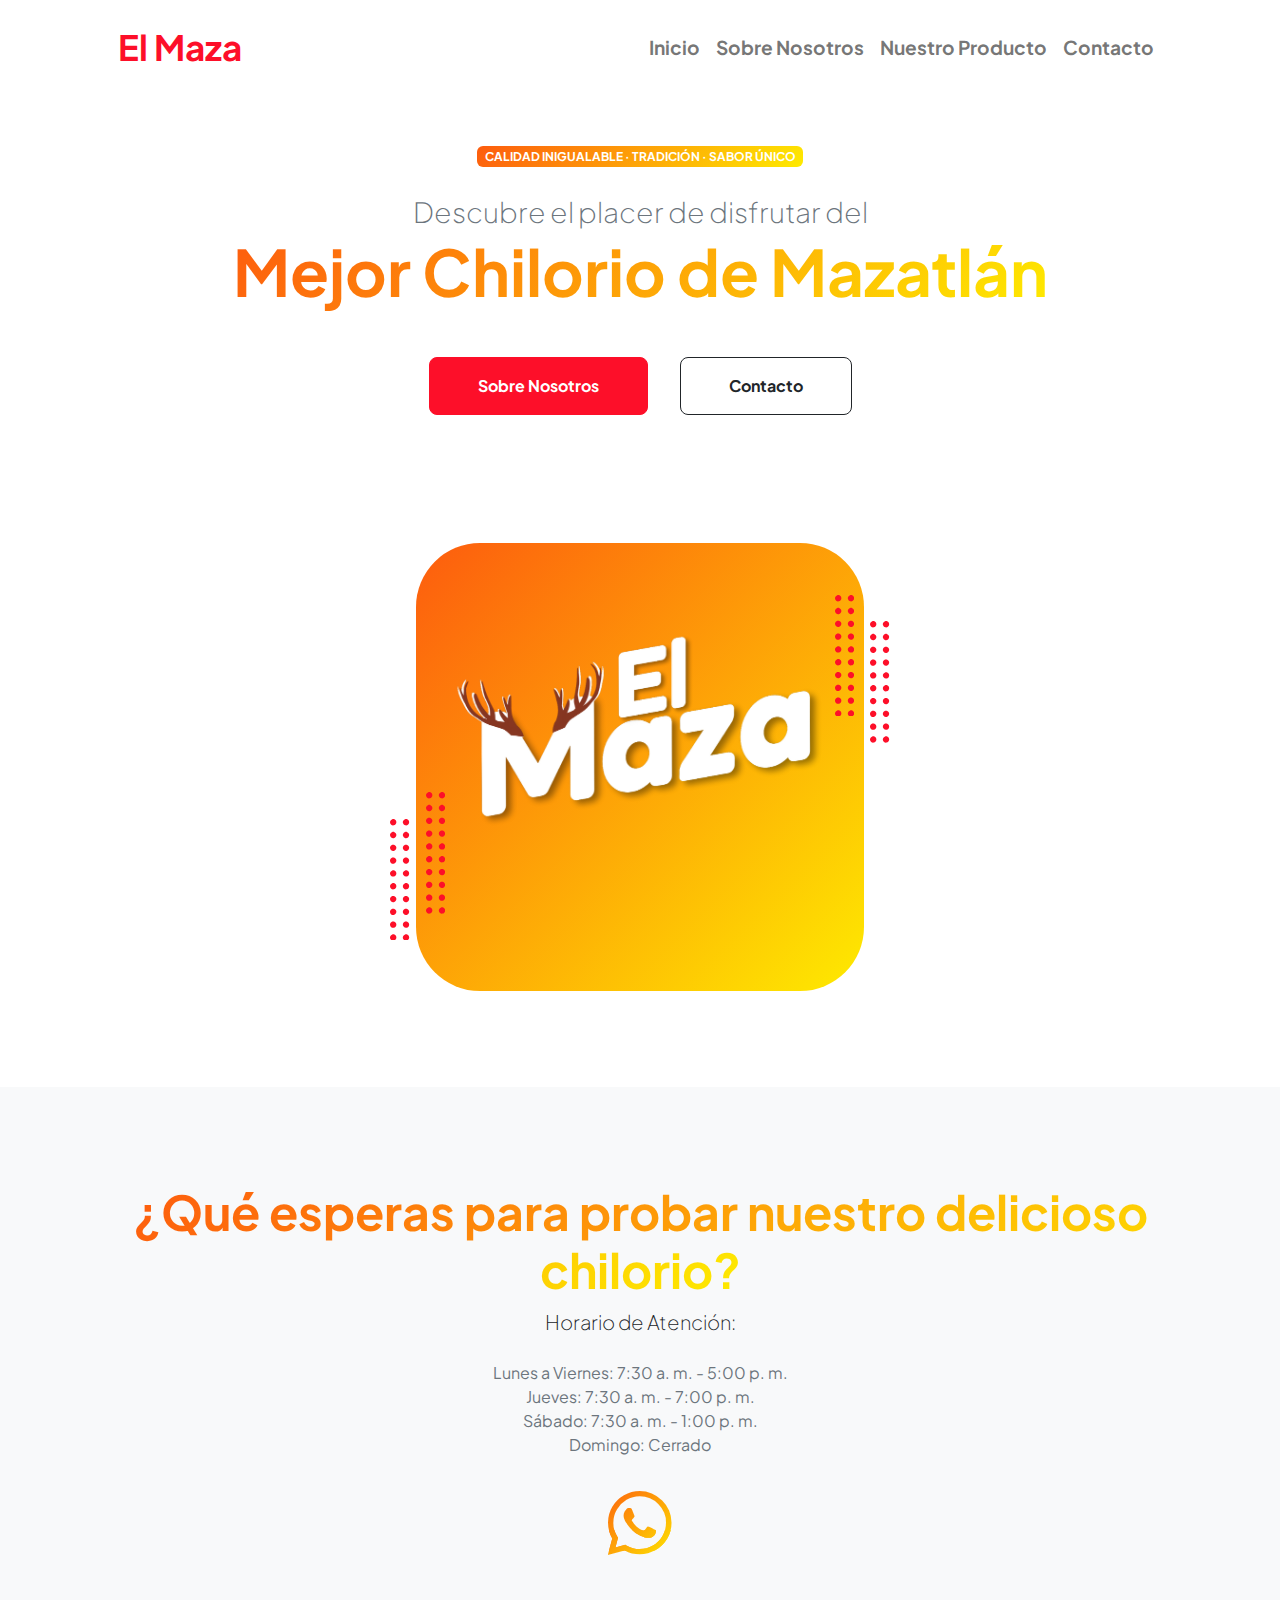
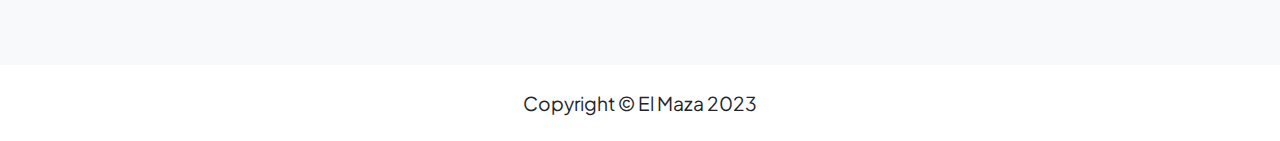
<file: index.html>
<!DOCTYPE html>
<html lang="en">
    <head>
        <meta charset="utf-8" />
        <meta name="viewport" content="width=device-width, initial-scale=1, shrink-to-fit=no" />
        <meta name="description" content="" />
        <meta name="author" content="" />
        <title>El Maza - Inicio</title>
        <!-- Favicon-->
        <link rel="icon" href="Logo.ico" type="image/x-icon">
        <link rel="shortcut icon" href="assets/Logo.ico" type="image/x-icon">
        <!-- Custom Google font-->
        <link rel="preconnect" href="https://fonts.googleapis.com" />
        <link rel="preconnect" href="https://fonts.gstatic.com" crossorigin />
        <link href="https://fonts.googleapis.com/css2?family=Plus+Jakarta+Sans:wght@100;200;300;400;500;600;700;800;900&amp;display=swap" rel="stylesheet" />
        <!-- Bootstrap icons-->
        <link href="https://cdn.jsdelivr.net/npm/bootstrap-icons@1.8.1/font/bootstrap-icons.css" rel="stylesheet" />
        <!-- Core theme CSS (includes Bootstrap)-->
        <link href="css/styles.css" rel="stylesheet" />
    </head>
    <body class="d-flex flex-column h-100">
        <main class="flex-shrink-0">
            <!-- Navigation-->
            <nav class="navbar navbar-expand-lg navbar-light bg-white py-3">
                <div class="container px-5">
                    <a class="navbar-brand" href="index.html"><span class="fw-bolder text-primary">El Maza</span></a>
                    <button class="navbar-toggler" type="button" data-bs-toggle="collapse" data-bs-target="#navbarSupportedContent" aria-controls="navbarSupportedContent" aria-expanded="false" aria-label="Toggle navigation"><span class="navbar-toggler-icon"></span></button>
                    <div class="collapse navbar-collapse" id="navbarSupportedContent">
                        <ul class="navbar-nav ms-auto mb-2 mb-lg-0 small fw-bolder">
                            <li class="nav-item"><a class="nav-link" href="index.html">Inicio</a></li>
                            <li class="nav-item"><a class="nav-link" href="resume.html">Sobre Nosotros</a></li>
                            <li class="nav-item"><a class="nav-link" href="projects.html">Nuestro Producto</a></li>
                            <li class="nav-item"><a class="nav-link" href="contact.html">Contacto</a></li>
                        </ul>
                    </div>
                </div>
            </nav>
            <!-- Header-->
            <header class="py-5">
                <div class="container px-5 pb-5">
                    <div class="row gx-5 align-items-center">
                        <div class="col-xxl-5">
                            <!-- Header text content-->
                            <div class="text-center text-xxl-start"> 
                                <div class="badge bg-gradient-primary-to-secondary text-white mb-4"><div class="text-uppercase">Calidad Inigualable &middot; Tradición &middot; Sabor Único</div></div>
                                <div class="fs-3 fw-light text-muted">Descubre el placer de disfrutar del</div>
                                <h1 class="display-3 fw-bolder mb-5"><span class="text-gradient d-inline">Mejor Chilorio de Mazatlán</span></h1>
                                <div class="d-grid gap-3 d-sm-flex justify-content-sm-center justify-content-xxl-start mb-3">
                                    <a class="btn btn-primary btn-lg px-5 py-3 me-sm-3 fs-6 fw-bolder" href="resume.html">Sobre Nosotros</a>
                                    <a class="btn btn-outline-dark btn-lg px-5 py-3 fs-6 fw-bolder" href="contact.html">Contacto</a>
                                </div>
                            </div>
                        </div>
                        <div class="col-xxl-7">
                            <!-- Header profile picture-->
                            <div class="d-flex justify-content-center mt-5 mt-xxl-0">
                                <div class="profile bg-gradient-primary-to-secondary">
                                    <!-- TIP: For best results, use a photo with a transparent background like the demo example below-->
                                    <!-- Watch a tutorial on how to do this on YouTube (link)-->
                                    <img class="profile-img" src="assets/ElMaza.png" alt="..." />
                                    <div class="dots-1">
                                        <!-- SVG Dots-->
                                        <svg version="1.1" xmlns="http://www.w3.org/2000/svg" xmlns:xlink="http://www.w3.org/1999/xlink" x="0px" y="0px" viewBox="0 0 191.6 1215.4" style="enable-background: new 0 0 191.6 1215.4" xml:space="preserve">
                                            <g transform="translate(0.000000,1280.000000) scale(0.100000,-0.100000)">
                                                <path d="M227.7,12788.6c-105-35-200-141-222-248c-43-206,163-412,369-369c155,32,275,190,260,339c-11,105-90,213-190,262        C383.7,12801.6,289.7,12808.6,227.7,12788.6z"></path>
                                                <path d="M1507.7,12788.6c-151-50-253-216-222-362c25-119,136-230,254-255c194-41,395,142,375,339c-11,105-90,213-190,262        C1663.7,12801.6,1569.7,12808.6,1507.7,12788.6z"></path>
                                                <path d="M227.7,11508.6c-105-35-200-141-222-248c-43-206,163-412,369-369c155,32,275,190,260,339c-11,105-90,213-190,262        C383.7,11521.6,289.7,11528.6,227.7,11508.6z"></path>
                                                <path d="M1507.7,11508.6c-151-50-253-216-222-362c25-119,136-230,254-255c194-41,395,142,375,339c-11,105-90,213-190,262        C1663.7,11521.6,1569.7,11528.6,1507.7,11508.6z"></path>
                                                <path d="M227.7,10228.6c-105-35-200-141-222-248c-43-206,163-412,369-369c155,32,275,190,260,339c-11,105-90,213-190,262        C383.7,10241.6,289.7,10248.6,227.7,10228.6z"></path>
                                                <path d="M1507.7,10228.6c-105-35-200-141-222-248c-43-206,163-412,369-369c155,32,275,190,260,339c-11,105-90,213-190,262        C1663.7,10241.6,1569.7,10248.6,1507.7,10228.6z"></path>
                                                <path d="M227.7,8948.6c-105-35-200-141-222-248c-43-206,163-412,369-369c155,32,275,190,260,339c-11,105-90,213-190,262        C383.7,8961.6,289.7,8968.6,227.7,8948.6z"></path>
                                                <path d="M1507.7,8948.6c-105-35-200-141-222-248c-43-206,163-412,369-369c155,32,275,190,260,339c-11,105-90,213-190,262        C1663.7,8961.6,1569.7,8968.6,1507.7,8948.6z"></path>
                                                <path d="M227.7,7668.6c-105-35-200-141-222-248c-43-206,163-412,369-369c155,32,275,190,260,339c-11,105-90,213-190,262        C383.7,7681.6,289.7,7688.6,227.7,7668.6z"></path>
                                                <path d="M1507.7,7668.6c-105-35-200-141-222-248c-43-206,163-412,369-369c155,32,275,190,260,339c-11,105-90,213-190,262        C1663.7,7681.6,1569.7,7688.6,1507.7,7668.6z"></path>
                                                <path d="M227.7,6388.6c-105-35-200-141-222-248c-43-206,163-412,369-369c155,32,275,190,260,339c-11,105-90,213-190,262        C383.7,6401.6,289.7,6408.6,227.7,6388.6z"></path>
                                                <path d="M1507.7,6388.6c-105-35-200-141-222-248c-43-206,163-412,369-369c155,32,275,190,260,339c-11,105-90,213-190,262        C1663.7,6401.6,1569.7,6408.6,1507.7,6388.6z"></path>
                                                <path d="M227.7,5108.6c-105-35-200-141-222-248c-43-206,163-412,369-369c155,32,275,190,260,339c-11,105-90,213-190,262        C383.7,5121.6,289.7,5128.6,227.7,5108.6z"></path>
                                                <path d="M1507.7,5108.6c-105-35-200-141-222-248c-43-206,163-412,369-369c155,32,275,190,260,339c-11,105-90,213-190,262        C1663.7,5121.6,1569.7,5128.6,1507.7,5108.6z"></path>
                                                <path d="M227.7,3828.6c-105-35-200-141-222-248c-43-206,163-412,369-369c155,32,275,190,260,339c-11,105-90,213-190,262        C383.7,3841.6,289.7,3848.6,227.7,3828.6z"></path>
                                                <path d="M1507.7,3828.6c-105-35-200-141-222-248c-43-206,163-412,369-369c155,32,275,190,260,339c-11,105-90,213-190,262        C1663.7,3841.6,1569.7,3848.6,1507.7,3828.6z"></path>
                                                <path d="M227.7,2548.6c-105-35-200-141-222-248c-43-206,163-412,369-369c155,32,275,190,260,339c-11,105-90,213-190,262        C383.7,2561.6,289.7,2568.6,227.7,2548.6z"></path>
                                                <path d="M1507.7,2548.6c-105-35-200-141-222-248c-43-206,163-412,369-369c155,32,275,190,260,339c-11,105-90,213-190,262        C1663.7,2561.6,1569.7,2568.6,1507.7,2548.6z"></path>
                                                <path d="M227.7,1268.6c-105-35-200-141-222-248c-43-206,163-412,369-369c155,32,275,190,260,339c-11,105-90,213-190,262        C383.7,1281.6,289.7,1288.6,227.7,1268.6z"></path>
                                                <path d="M1507.7,1268.6c-105-35-200-141-222-248c-43-206,163-412,369-369c155,32,275,190,260,339c-11,105-90,213-190,262        C1663.7,1281.6,1569.7,1288.6,1507.7,1268.6z"></path>
                                            </g>
                                        </svg>
                                        <!-- END of SVG dots-->
                                    </div>
                                    <div class="dots-2">
                                        <!-- SVG Dots-->
                                        <svg version="1.1" xmlns="http://www.w3.org/2000/svg" xmlns:xlink="http://www.w3.org/1999/xlink" x="0px" y="0px" viewBox="0 0 191.6 1215.4" style="enable-background: new 0 0 191.6 1215.4" xml:space="preserve">
                                            <g transform="translate(0.000000,1280.000000) scale(0.100000,-0.100000)">
                                                <path d="M227.7,12788.6c-105-35-200-141-222-248c-43-206,163-412,369-369c155,32,275,190,260,339c-11,105-90,213-190,262        C383.7,12801.6,289.7,12808.6,227.7,12788.6z"></path>
                                                <path d="M1507.7,12788.6c-151-50-253-216-222-362c25-119,136-230,254-255c194-41,395,142,375,339c-11,105-90,213-190,262        C1663.7,12801.6,1569.7,12808.6,1507.7,12788.6z"></path>
                                                <path d="M227.7,11508.6c-105-35-200-141-222-248c-43-206,163-412,369-369c155,32,275,190,260,339c-11,105-90,213-190,262        C383.7,11521.6,289.7,11528.6,227.7,11508.6z"></path>
                                                <path d="M1507.7,11508.6c-151-50-253-216-222-362c25-119,136-230,254-255c194-41,395,142,375,339c-11,105-90,213-190,262        C1663.7,11521.6,1569.7,11528.6,1507.7,11508.6z"></path>
                                                <path d="M227.7,10228.6c-105-35-200-141-222-248c-43-206,163-412,369-369c155,32,275,190,260,339c-11,105-90,213-190,262        C383.7,10241.6,289.7,10248.6,227.7,10228.6z"></path>
                                                <path d="M1507.7,10228.6c-105-35-200-141-222-248c-43-206,163-412,369-369c155,32,275,190,260,339c-11,105-90,213-190,262        C1663.7,10241.6,1569.7,10248.6,1507.7,10228.6z"></path>
                                                <path d="M227.7,8948.6c-105-35-200-141-222-248c-43-206,163-412,369-369c155,32,275,190,260,339c-11,105-90,213-190,262        C383.7,8961.6,289.7,8968.6,227.7,8948.6z"></path>
                                                <path d="M1507.7,8948.6c-105-35-200-141-222-248c-43-206,163-412,369-369c155,32,275,190,260,339c-11,105-90,213-190,262        C1663.7,8961.6,1569.7,8968.6,1507.7,8948.6z"></path>
                                                <path d="M227.7,7668.6c-105-35-200-141-222-248c-43-206,163-412,369-369c155,32,275,190,260,339c-11,105-90,213-190,262        C383.7,7681.6,289.7,7688.6,227.7,7668.6z"></path>
                                                <path d="M1507.7,7668.6c-105-35-200-141-222-248c-43-206,163-412,369-369c155,32,275,190,260,339c-11,105-90,213-190,262        C1663.7,7681.6,1569.7,7688.6,1507.7,7668.6z"></path>
                                                <path d="M227.7,6388.6c-105-35-200-141-222-248c-43-206,163-412,369-369c155,32,275,190,260,339c-11,105-90,213-190,262        C383.7,6401.6,289.7,6408.6,227.7,6388.6z"></path>
                                                <path d="M1507.7,6388.6c-105-35-200-141-222-248c-43-206,163-412,369-369c155,32,275,190,260,339c-11,105-90,213-190,262        C1663.7,6401.6,1569.7,6408.6,1507.7,6388.6z"></path>
                                                <path d="M227.7,5108.6c-105-35-200-141-222-248c-43-206,163-412,369-369c155,32,275,190,260,339c-11,105-90,213-190,262        C383.7,5121.6,289.7,5128.6,227.7,5108.6z"></path>
                                                <path d="M1507.7,5108.6c-105-35-200-141-222-248c-43-206,163-412,369-369c155,32,275,190,260,339c-11,105-90,213-190,262        C1663.7,5121.6,1569.7,5128.6,1507.7,5108.6z"></path>
                                                <path d="M227.7,3828.6c-105-35-200-141-222-248c-43-206,163-412,369-369c155,32,275,190,260,339c-11,105-90,213-190,262        C383.7,3841.6,289.7,3848.6,227.7,3828.6z"></path>
                                                <path d="M1507.7,3828.6c-105-35-200-141-222-248c-43-206,163-412,369-369c155,32,275,190,260,339c-11,105-90,213-190,262        C1663.7,3841.6,1569.7,3848.6,1507.7,3828.6z"></path>
                                                <path d="M227.7,2548.6c-105-35-200-141-222-248c-43-206,163-412,369-369c155,32,275,190,260,339c-11,105-90,213-190,262        C383.7,2561.6,289.7,2568.6,227.7,2548.6z"></path>
                                                <path d="M1507.7,2548.6c-105-35-200-141-222-248c-43-206,163-412,369-369c155,32,275,190,260,339c-11,105-90,213-190,262        C1663.7,2561.6,1569.7,2568.6,1507.7,2548.6z"></path>
                                                <path d="M227.7,1268.6c-105-35-200-141-222-248c-43-206,163-412,369-369c155,32,275,190,260,339c-11,105-90,213-190,262        C383.7,1281.6,289.7,1288.6,227.7,1268.6z"></path>
                                                <path d="M1507.7,1268.6c-105-35-200-141-222-248c-43-206,163-412,369-369c155,32,275,190,260,339c-11,105-90,213-190,262        C1663.7,1281.6,1569.7,1288.6,1507.7,1268.6z"></path>
                                            </g>
                                        </svg>
                                        <!-- END of SVG dots-->
                                    </div>
                                    <div class="dots-3">
                                        <!-- SVG Dots-->
                                        <svg version="1.1" xmlns="http://www.w3.org/2000/svg" xmlns:xlink="http://www.w3.org/1999/xlink" x="0px" y="0px" viewBox="0 0 191.6 1215.4" style="enable-background: new 0 0 191.6 1215.4" xml:space="preserve">
                                            <g transform="translate(0.000000,1280.000000) scale(0.100000,-0.100000)">
                                                <path d="M227.7,12788.6c-105-35-200-141-222-248c-43-206,163-412,369-369c155,32,275,190,260,339c-11,105-90,213-190,262        C383.7,12801.6,289.7,12808.6,227.7,12788.6z"></path>
                                                <path d="M1507.7,12788.6c-151-50-253-216-222-362c25-119,136-230,254-255c194-41,395,142,375,339c-11,105-90,213-190,262        C1663.7,12801.6,1569.7,12808.6,1507.7,12788.6z"></path>
                                                <path d="M227.7,11508.6c-105-35-200-141-222-248c-43-206,163-412,369-369c155,32,275,190,260,339c-11,105-90,213-190,262        C383.7,11521.6,289.7,11528.6,227.7,11508.6z"></path>
                                                <path d="M1507.7,11508.6c-151-50-253-216-222-362c25-119,136-230,254-255c194-41,395,142,375,339c-11,105-90,213-190,262        C1663.7,11521.6,1569.7,11528.6,1507.7,11508.6z"></path>
                                                <path d="M227.7,10228.6c-105-35-200-141-222-248c-43-206,163-412,369-369c155,32,275,190,260,339c-11,105-90,213-190,262        C383.7,10241.6,289.7,10248.6,227.7,10228.6z"></path>
                                                <path d="M1507.7,10228.6c-105-35-200-141-222-248c-43-206,163-412,369-369c155,32,275,190,260,339c-11,105-90,213-190,262        C1663.7,10241.6,1569.7,10248.6,1507.7,10228.6z"></path>
                                                <path d="M227.7,8948.6c-105-35-200-141-222-248c-43-206,163-412,369-369c155,32,275,190,260,339c-11,105-90,213-190,262        C383.7,8961.6,289.7,8968.6,227.7,8948.6z"></path>
                                                <path d="M1507.7,8948.6c-105-35-200-141-222-248c-43-206,163-412,369-369c155,32,275,190,260,339c-11,105-90,213-190,262        C1663.7,8961.6,1569.7,8968.6,1507.7,8948.6z"></path>
                                                <path d="M227.7,7668.6c-105-35-200-141-222-248c-43-206,163-412,369-369c155,32,275,190,260,339c-11,105-90,213-190,262        C383.7,7681.6,289.7,7688.6,227.7,7668.6z"></path>
                                                <path d="M1507.7,7668.6c-105-35-200-141-222-248c-43-206,163-412,369-369c155,32,275,190,260,339c-11,105-90,213-190,262        C1663.7,7681.6,1569.7,7688.6,1507.7,7668.6z"></path>
                                                <path d="M227.7,6388.6c-105-35-200-141-222-248c-43-206,163-412,369-369c155,32,275,190,260,339c-11,105-90,213-190,262        C383.7,6401.6,289.7,6408.6,227.7,6388.6z"></path>
                                                <path d="M1507.7,6388.6c-105-35-200-141-222-248c-43-206,163-412,369-369c155,32,275,190,260,339c-11,105-90,213-190,262        C1663.7,6401.6,1569.7,6408.6,1507.7,6388.6z"></path>
                                                <path d="M227.7,5108.6c-105-35-200-141-222-248c-43-206,163-412,369-369c155,32,275,190,260,339c-11,105-90,213-190,262        C383.7,5121.6,289.7,5128.6,227.7,5108.6z"></path>
                                                <path d="M1507.7,5108.6c-105-35-200-141-222-248c-43-206,163-412,369-369c155,32,275,190,260,339c-11,105-90,213-190,262        C1663.7,5121.6,1569.7,5128.6,1507.7,5108.6z"></path>
                                                <path d="M227.7,3828.6c-105-35-200-141-222-248c-43-206,163-412,369-369c155,32,275,190,260,339c-11,105-90,213-190,262        C383.7,3841.6,289.7,3848.6,227.7,3828.6z"></path>
                                                <path d="M1507.7,3828.6c-105-35-200-141-222-248c-43-206,163-412,369-369c155,32,275,190,260,339c-11,105-90,213-190,262        C1663.7,3841.6,1569.7,3848.6,1507.7,3828.6z"></path>
                                                <path d="M227.7,2548.6c-105-35-200-141-222-248c-43-206,163-412,369-369c155,32,275,190,260,339c-11,105-90,213-190,262        C383.7,2561.6,289.7,2568.6,227.7,2548.6z"></path>
                                                <path d="M1507.7,2548.6c-105-35-200-141-222-248c-43-206,163-412,369-369c155,32,275,190,260,339c-11,105-90,213-190,262        C1663.7,2561.6,1569.7,2568.6,1507.7,2548.6z"></path>
                                                <path d="M227.7,1268.6c-105-35-200-141-222-248c-43-206,163-412,369-369c155,32,275,190,260,339c-11,105-90,213-190,262        C383.7,1281.6,289.7,1288.6,227.7,1268.6z"></path>
                                                <path d="M1507.7,1268.6c-105-35-200-141-222-248c-43-206,163-412,369-369c155,32,275,190,260,339c-11,105-90,213-190,262        C1663.7,1281.6,1569.7,1288.6,1507.7,1268.6z"></path>
                                            </g>
                                        </svg>
                                        <!-- END of SVG dots-->
                                    </div>
                                    <div class="dots-4">
                                        <!-- SVG Dots-->
                                        <svg version="1.1" xmlns="http://www.w3.org/2000/svg" xmlns:xlink="http://www.w3.org/1999/xlink" x="0px" y="0px" viewBox="0 0 191.6 1215.4" style="enable-background: new 0 0 191.6 1215.4" xml:space="preserve">
                                            <g transform="translate(0.000000,1280.000000) scale(0.100000,-0.100000)">
                                                <path d="M227.7,12788.6c-105-35-200-141-222-248c-43-206,163-412,369-369c155,32,275,190,260,339c-11,105-90,213-190,262        C383.7,12801.6,289.7,12808.6,227.7,12788.6z"></path>
                                                <path d="M1507.7,12788.6c-151-50-253-216-222-362c25-119,136-230,254-255c194-41,395,142,375,339c-11,105-90,213-190,262        C1663.7,12801.6,1569.7,12808.6,1507.7,12788.6z"></path>
                                                <path d="M227.7,11508.6c-105-35-200-141-222-248c-43-206,163-412,369-369c155,32,275,190,260,339c-11,105-90,213-190,262        C383.7,11521.6,289.7,11528.6,227.7,11508.6z"></path>
                                                <path d="M1507.7,11508.6c-151-50-253-216-222-362c25-119,136-230,254-255c194-41,395,142,375,339c-11,105-90,213-190,262        C1663.7,11521.6,1569.7,11528.6,1507.7,11508.6z"></path>
                                                <path d="M227.7,10228.6c-105-35-200-141-222-248c-43-206,163-412,369-369c155,32,275,190,260,339c-11,105-90,213-190,262        C383.7,10241.6,289.7,10248.6,227.7,10228.6z"></path>
                                                <path d="M1507.7,10228.6c-105-35-200-141-222-248c-43-206,163-412,369-369c155,32,275,190,260,339c-11,105-90,213-190,262        C1663.7,10241.6,1569.7,10248.6,1507.7,10228.6z"></path>
                                                <path d="M227.7,8948.6c-105-35-200-141-222-248c-43-206,163-412,369-369c155,32,275,190,260,339c-11,105-90,213-190,262        C383.7,8961.6,289.7,8968.6,227.7,8948.6z"></path>
                                                <path d="M1507.7,8948.6c-105-35-200-141-222-248c-43-206,163-412,369-369c155,32,275,190,260,339c-11,105-90,213-190,262        C1663.7,8961.6,1569.7,8968.6,1507.7,8948.6z"></path>
                                                <path d="M227.7,7668.6c-105-35-200-141-222-248c-43-206,163-412,369-369c155,32,275,190,260,339c-11,105-90,213-190,262        C383.7,7681.6,289.7,7688.6,227.7,7668.6z"></path>
                                                <path d="M1507.7,7668.6c-105-35-200-141-222-248c-43-206,163-412,369-369c155,32,275,190,260,339c-11,105-90,213-190,262        C1663.7,7681.6,1569.7,7688.6,1507.7,7668.6z"></path>
                                                <path d="M227.7,6388.6c-105-35-200-141-222-248c-43-206,163-412,369-369c155,32,275,190,260,339c-11,105-90,213-190,262        C383.7,6401.6,289.7,6408.6,227.7,6388.6z"></path>
                                                <path d="M1507.7,6388.6c-105-35-200-141-222-248c-43-206,163-412,369-369c155,32,275,190,260,339c-11,105-90,213-190,262        C1663.7,6401.6,1569.7,6408.6,1507.7,6388.6z"></path>
                                                <path d="M227.7,5108.6c-105-35-200-141-222-248c-43-206,163-412,369-369c155,32,275,190,260,339c-11,105-90,213-190,262        C383.7,5121.6,289.7,5128.6,227.7,5108.6z"></path>
                                                <path d="M1507.7,5108.6c-105-35-200-141-222-248c-43-206,163-412,369-369c155,32,275,190,260,339c-11,105-90,213-190,262        C1663.7,5121.6,1569.7,5128.6,1507.7,5108.6z"></path>
                                                <path d="M227.7,3828.6c-105-35-200-141-222-248c-43-206,163-412,369-369c155,32,275,190,260,339c-11,105-90,213-190,262        C383.7,3841.6,289.7,3848.6,227.7,3828.6z"></path>
                                                <path d="M1507.7,3828.6c-105-35-200-141-222-248c-43-206,163-412,369-369c155,32,275,190,260,339c-11,105-90,213-190,262        C1663.7,3841.6,1569.7,3848.6,1507.7,3828.6z"></path>
                                                <path d="M227.7,2548.6c-105-35-200-141-222-248c-43-206,163-412,369-369c155,32,275,190,260,339c-11,105-90,213-190,262        C383.7,2561.6,289.7,2568.6,227.7,2548.6z"></path>
                                                <path d="M1507.7,2548.6c-105-35-200-141-222-248c-43-206,163-412,369-369c155,32,275,190,260,339c-11,105-90,213-190,262        C1663.7,2561.6,1569.7,2568.6,1507.7,2548.6z"></path>
                                                <path d="M227.7,1268.6c-105-35-200-141-222-248c-43-206,163-412,369-369c155,32,275,190,260,339c-11,105-90,213-190,262        C383.7,1281.6,289.7,1288.6,227.7,1268.6z"></path>
                                                <path d="M1507.7,1268.6c-105-35-200-141-222-248c-43-206,163-412,369-369c155,32,275,190,260,339c-11,105-90,213-190,262        C1663.7,1281.6,1569.7,1288.6,1507.7,1268.6z"></path>
                                            </g>
                                        </svg>
                                        <!-- END of SVG dots-->
                                    </div>
                                </div>
                            </div>
                        </div>
                    </div>
                </div>
            </header>
            <!-- About Section-->
            <section class="bg-light py-5">
                <div class="container px-5">
                    <div class="row gx-5 justify-content-center">
                        <div class="col-xxl-8">
                            <div class="text-center my-5">
                                <h2 class="display-5 fw-bolder"><span class="text-gradient d-inline">¿Qué esperas para probar nuestro delicioso chilorio?</span></h2>
                                <p class="lead fw-light mb-4">Horario de Atención:</p>
                                <p class="text-muted">Lunes a Viernes: 7:30 a. m. - 5:00 p. m.<br>Jueves: 7:30 a. m. - 7:00 p. m.<br>Sábado: 7:30 a. m. - 1:00 p. m.<br>Domingo: Cerrado</p>
                                    <a class="text-gradient" href="https://api.whatsapp.com/send?phone=526691493016&text="><i class="bi bi-whatsapp"></i></a>
                            </div>
                        </div>
                    </div>
                </div>
            </section>
        </main>
        <!-- Footer-->
        <footer class="bg-white py-4 mt-auto">
            <div class="container px-5">
                <div class="row align-items-center justify-content-between flex-column flex-sm-row">
                    <div class="col-auto" style="text-align: center;"><div class="small m-0" style="text-align: center;">Copyright &copy; El Maza 2023</div></div>
                </div>
            </div>
        </footer>
        <!-- Bootstrap core JS-->
        <script src="https://cdn.jsdelivr.net/npm/bootstrap@5.2.3/dist/js/bootstrap.bundle.min.js"></script>
        <!-- Core theme JS-->
        <script src="js/scripts.js"></script>
    </body>
</html>
</file>
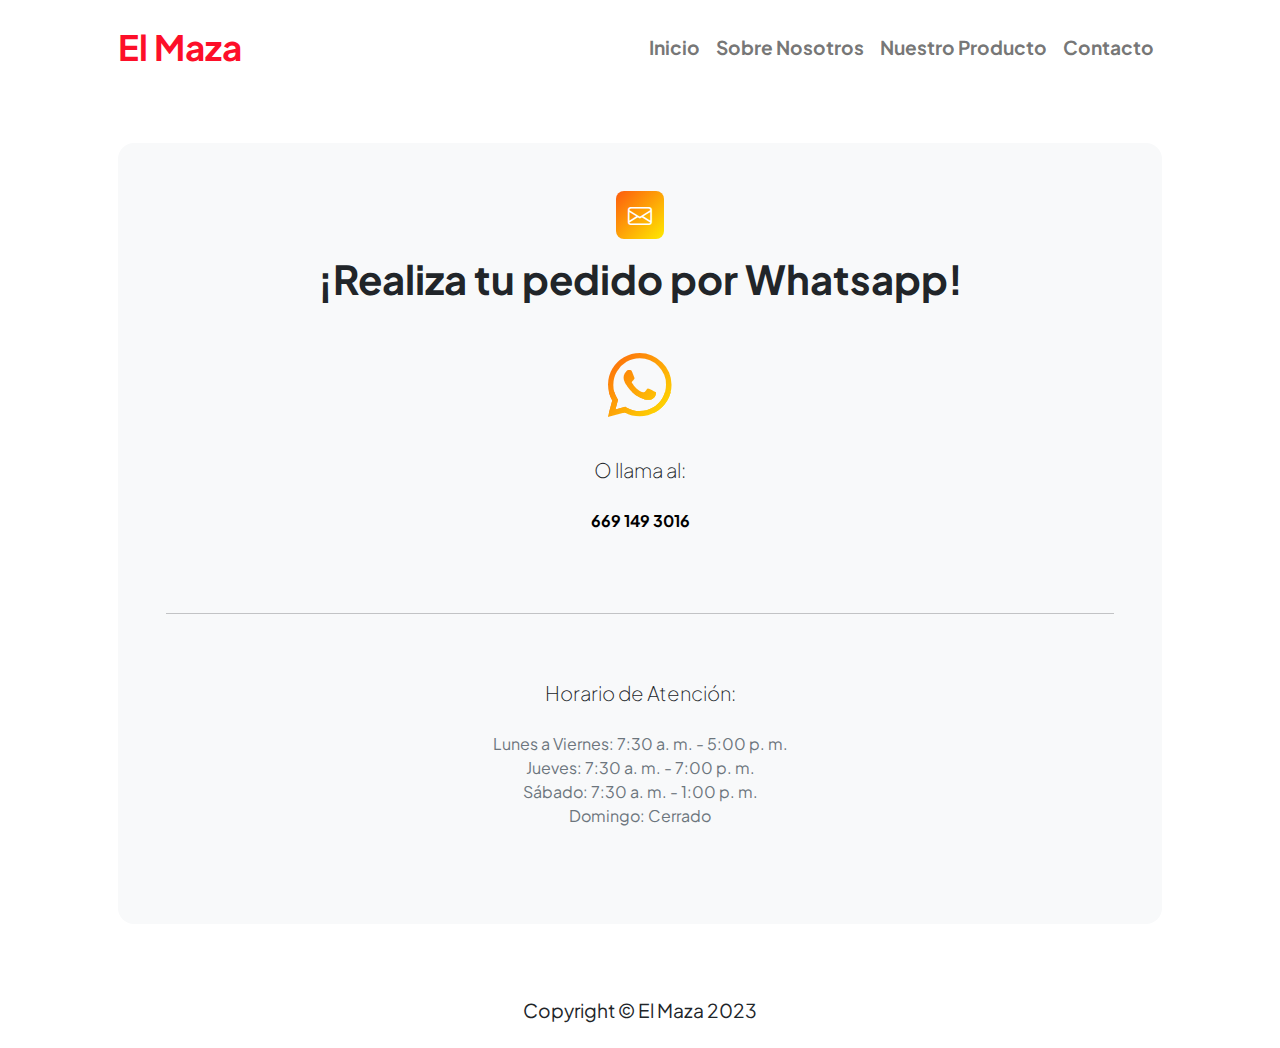
<file: contact.html>
<!DOCTYPE html>
<html lang="en">
    <head>
        <meta charset="utf-8" />
        <meta name="viewport" content="width=device-width, initial-scale=1, shrink-to-fit=no" />
        <meta name="description" content />
        <meta name="author" content />
        <title>Contacto - El Maza</title>
        <!-- Favicon-->
        <link rel="icon" href="Logo.ico" type="image/x-icon">
        <link rel="shortcut icon" href="assets/Logo.ico" type="image/x-icon">
        <!-- Custom Google font-->
        <link rel="preconnect" href="https://fonts.googleapis.com" />
        <link rel="preconnect" href="https://fonts.gstatic.com" crossorigin />
        <link href="https://fonts.googleapis.com/css2?family=Plus+Jakarta+Sans:wght@100;200;300;400;500;600;700;800;900&amp;display=swap" rel="stylesheet" />
        <!-- Bootstrap icons-->
        <link href="https://cdn.jsdelivr.net/npm/bootstrap-icons@1.8.1/font/bootstrap-icons.css" rel="stylesheet" />
        <!-- Core theme CSS (includes Bootstrap)-->
        <link href="css/styles.css" rel="stylesheet" />
    </head>
    <body class="d-flex flex-column">
        <main class="flex-shrink-0">
            <!-- Navigation-->
            <nav class="navbar navbar-expand-lg navbar-light bg-white py-3">
                <div class="container px-5">
                    <a class="navbar-brand" href="index.html"><span class="fw-bolder text-primary">El Maza</span></a>
                    <button class="navbar-toggler" type="button" data-bs-toggle="collapse" data-bs-target="#navbarSupportedContent" aria-controls="navbarSupportedContent" aria-expanded="false" aria-label="Toggle navigation"><span class="navbar-toggler-icon"></span></button>
                    <div class="collapse navbar-collapse" id="navbarSupportedContent">
                        <ul class="navbar-nav ms-auto mb-2 mb-lg-0 small fw-bolder">
                            <li class="nav-item"><a class="nav-link" href="index.html">Inicio</a></li>
                            <li class="nav-item"><a class="nav-link" href="resume.html">Sobre Nosotros</a></li>
                            <li class="nav-item"><a class="nav-link" href="projects.html">Nuestro Producto</a></li>
                            <li class="nav-item"><a class="nav-link" href="contact.html">Contacto</a></li>
                        </ul>
                    </div>
                </div>
            </nav>
            <!-- Page content-->
            <section class="py-5">
                <div class="container px-5">
                    <!-- Contact form-->
                    <div class="bg-light rounded-4 py-5 px-4 px-md-5">
                        <div class="text-center mb-5">
                            <div class="feature bg-primary bg-gradient-primary-to-secondary text-white rounded-3 mb-3"><i class="bi bi-envelope"></i></div>
                            <h1 class="fw-bolder">¡Realiza tu pedido por Whatsapp!</h1><br>
                                <a class="text-gradient" href="https://api.whatsapp.com/send?phone=526691493016&text="><i class="bi bi-whatsapp"></i></a><br><br>
                                <p class="lead fw-light mb-4">O llama al:</p>
                                <p class="text-muted"><a href="tel:+526691493016" style="text-decoration: none;"><strong style="color: black;">669 149 3016</style></strong></a></p>
                                <br><br><hr><br><br><p class="lead fw-light mb-4">Horario de Atención:</p>
                            <p class="text-muted">Lunes a Viernes: 7:30 a. m. - 5:00 p. m.<br>Jueves: 7:30 a. m. - 7:00 p. m.<br>Sábado: 7:30 a. m. - 1:00 p. m.<br>Domingo: Cerrado</p>
                            </div>
                        </div>
                    </div>
                </div>
            </section>
        </main>
        <!-- Footer-->
        <footer class="bg-white py-4 mt-auto">
            <div class="container px-5">
                <div class="row align-items-center justify-content-between flex-column flex-sm-row">
                    <div class="col-auto"><div class="small m-0">Copyright &copy; El Maza 2023</div></div>
                </div>
            </div>
        </footer>
    </body>
</html>
</file>
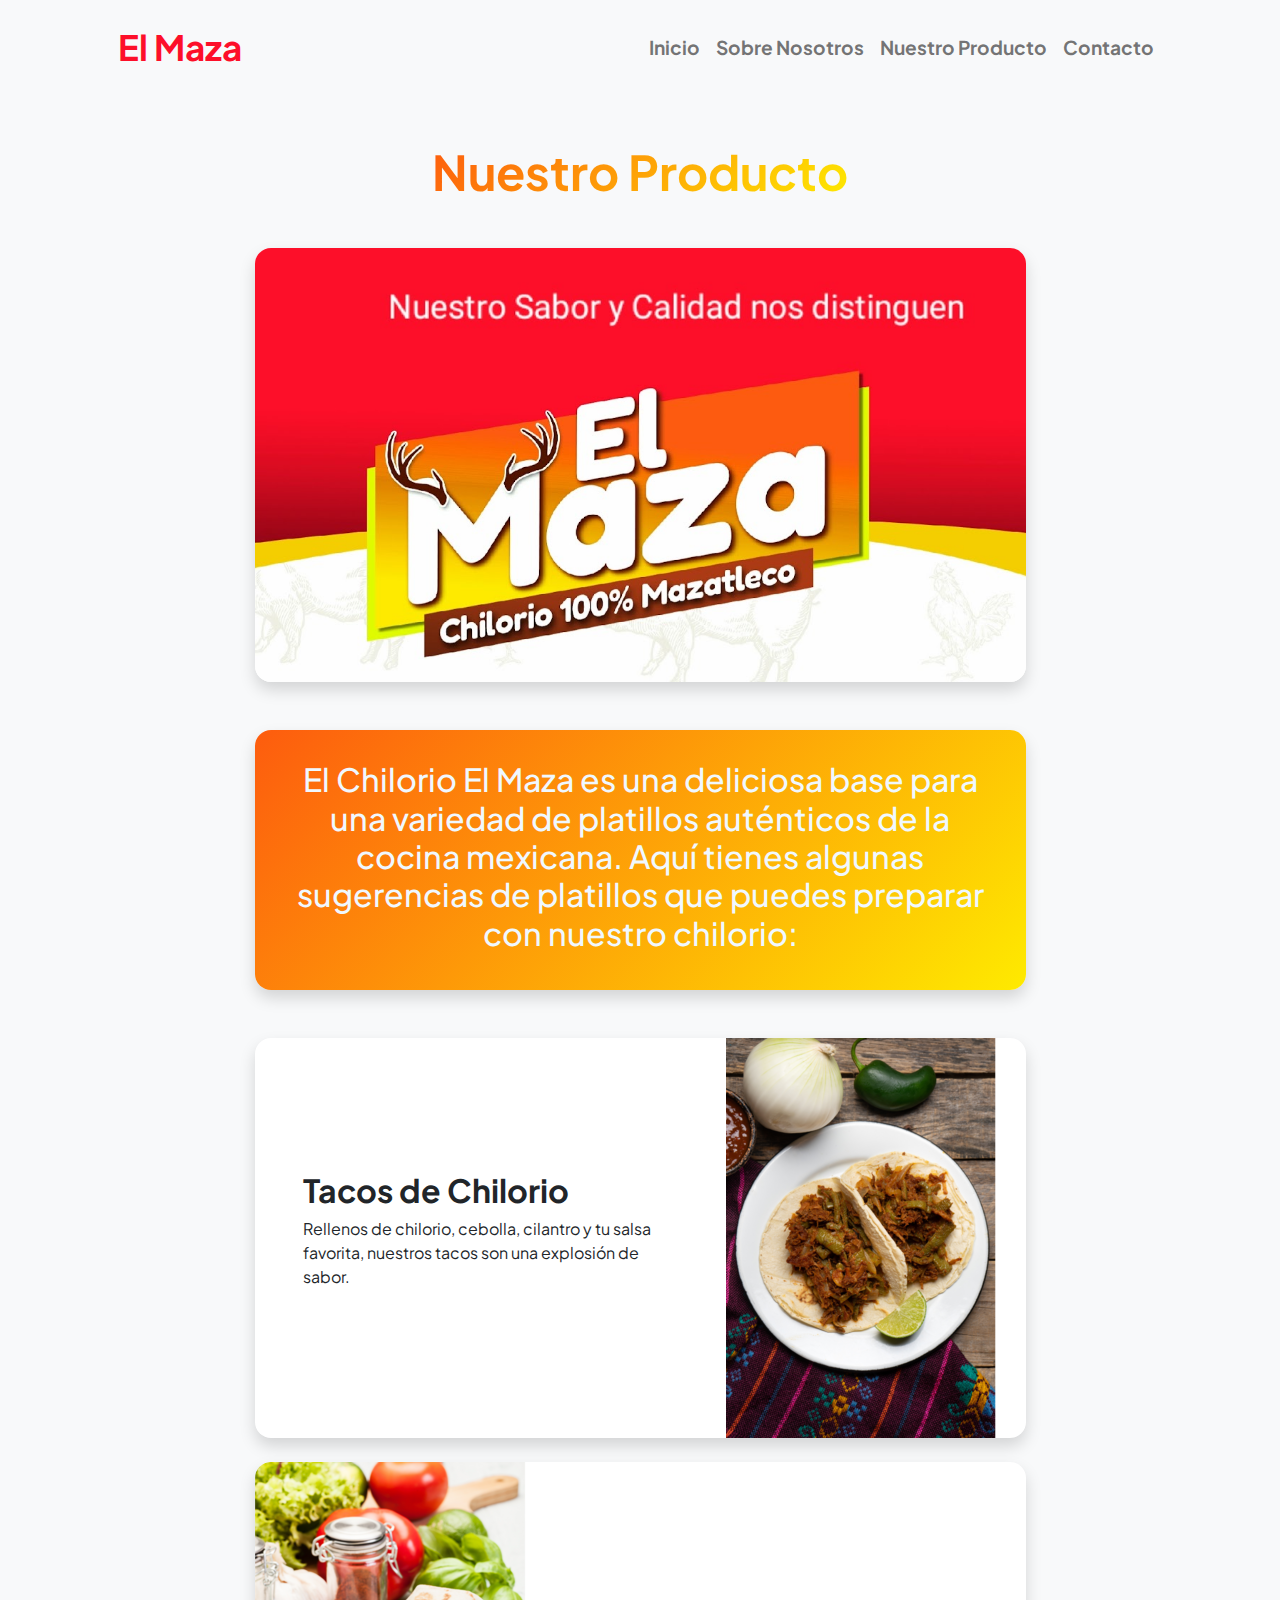
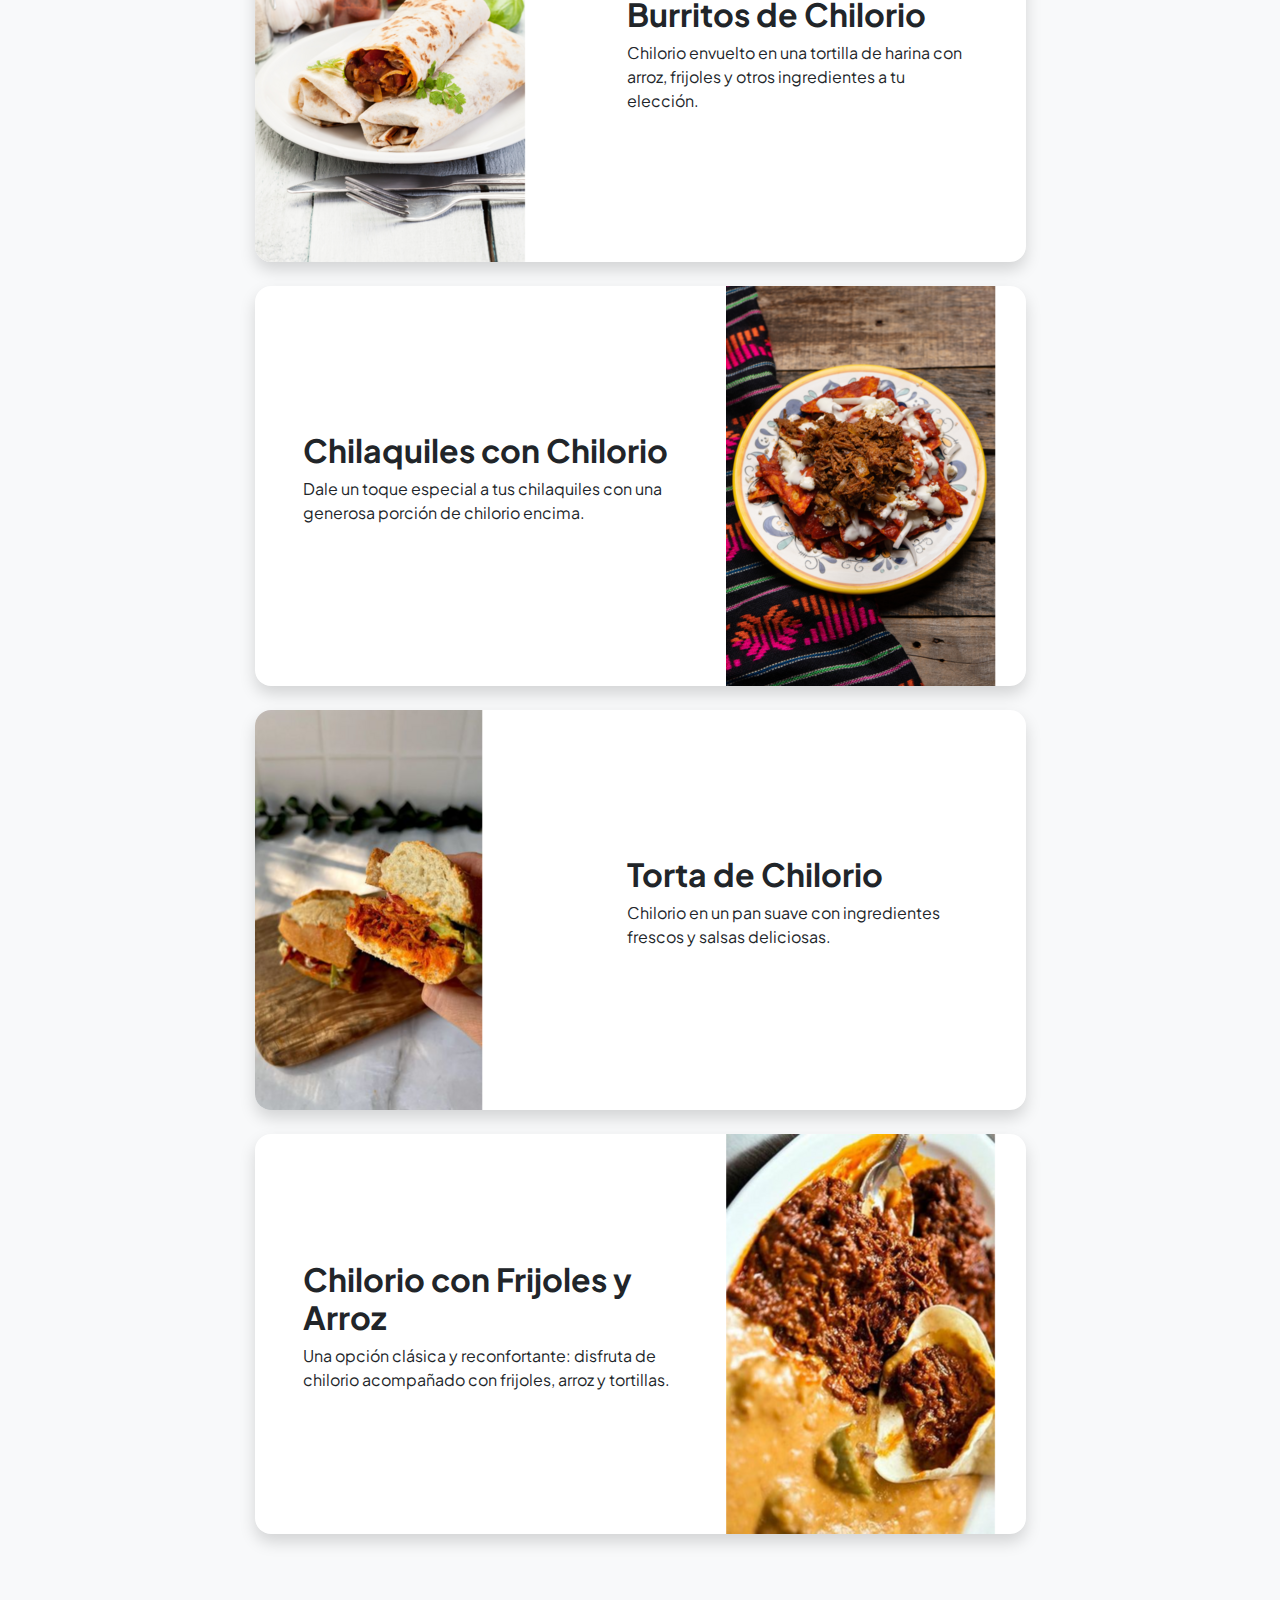
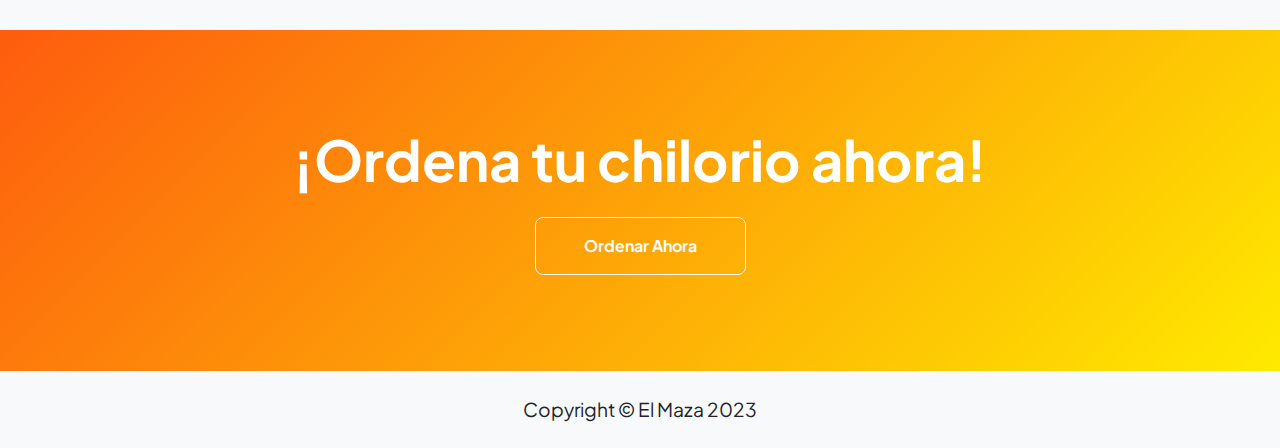
<file: projects.html>
<!DOCTYPE html>
<html lang="en">
    <head>
        <meta charset="utf-8" />
        <meta name="viewport" content="width=device-width, initial-scale=1, shrink-to-fit=no" />
        <meta name="description" content="" />
        <meta name="author" content="" />
        <title>Nuestro Producto - El Maza</title>
        <!-- Favicon-->
        <link rel="icon" href="Logo.ico" type="image/x-icon">
        <link rel="shortcut icon" href="assets/Logo.ico" type="image/x-icon">
        <!-- Custom Google font-->
        <link rel="preconnect" href="https://fonts.googleapis.com" />
        <link rel="preconnect" href="https://fonts.gstatic.com" crossorigin />
        <link href="https://fonts.googleapis.com/css2?family=Plus+Jakarta+Sans:wght@100;200;300;400;500;600;700;800;900&amp;display=swap" rel="stylesheet" />
        <!-- Bootstrap icons-->
        <link href="https://cdn.jsdelivr.net/npm/bootstrap-icons@1.8.1/font/bootstrap-icons.css" rel="stylesheet" />
        <!-- Core theme CSS (includes Bootstrap)-->
        <link href="css/styles.css" rel="stylesheet" />
    </head>
    <body class="d-flex flex-column h-100 bg-light">
        <main class="flex-shrink-0">
            <!-- Navigation-->
            <nav class="navbar navbar-expand-lg navbar-light bg-white py-3">
                <div class="container px-5">
                    <a class="navbar-brand" href="index.html"><span class="fw-bolder text-primary">El Maza</span></a>
                    <button class="navbar-toggler" type="button" data-bs-toggle="collapse" data-bs-target="#navbarSupportedContent" aria-controls="navbarSupportedContent" aria-expanded="false" aria-label="Toggle navigation"><span class="navbar-toggler-icon"></span></button>
                    <div class="collapse navbar-collapse" id="navbarSupportedContent">
                        <ul class="navbar-nav ms-auto mb-2 mb-lg-0 small fw-bolder">
                            <li class="nav-item"><a class="nav-link" href="index.html">Inicio</a></li>
                            <li class="nav-item"><a class="nav-link" href="resume.html">Sobre Nosotros</a></li>
                            <li class="nav-item"><a class="nav-link" href="projects.html">Nuestro Producto</a></li>
                            <li class="nav-item"><a class="nav-link" href="contact.html">Contacto</a></li>
                        </ul>
                    </div>
                </div>
            </nav>
            <!-- Projects Section-->
            <section class="py-5">
                <div class="container px-5 mb-5">
                    <div class="text-center mb-5">
                        <h1 class="display-5 fw-bolder mb-0"><span class="text-gradient d-inline">Nuestro Producto</span></h1>
                    </div>
                    <div class="row gx-5 justify-content-center">
                        <div class="col-lg-11 col-xl-9 col-xxl-8">
                            <!-- Project Card 1-->
                            <div class="card overflow-hidden shadow rounded-4 border-0 mb-5">
                                <div class="card-body p-0">
                                    <div class="d-flex align-items-center">
                                        <img class="img-fluid" src="assets/2022-05-28.jpg" alt="..." />
                                    </div>
                                </div>
                            </div>
                            <div class="card overflow-hidden shadow rounded-4 border-0 mb-5">
                                <div class="card-body p-0">
                                    <div class="d-flex align-items-center bg-gradient-primary-to-secondary" style="padding: 30px; text-align: center; color: aliceblue; ">
                                        <h2>El Chilorio El Maza es una deliciosa base para una variedad de platillos auténticos de la cocina mexicana. Aquí tienes algunas sugerencias de platillos que puedes preparar con nuestro chilorio:</h2>
                                    </div>
                                </div>
                            </div>
                            <!-- Project Card 2-->
                            <div class="card overflow-hidden shadow rounded-4 border-0">
                                <div class="card-body p-0">
                                    <div class="e-flex align-items-center">
                                        <div class="p-5">
                                            <h2 class="fw-bolder">Tacos de Chilorio</h2>
                                            <p>Rellenos de chilorio, cebolla, cilantro y tu salsa favorita, nuestros tacos son una explosión de sabor.</p>
                                        </div>
                                        <img class="img-fluid" src="assets/1.png" alt="..." />
                                    </div>
                                </div>
                            </div> 
                            <br>
                            <div class="card overflow-hidden shadow rounded-4 border-0">
                                <div class="card-body p-0">
                                    <div class="e-flex align-items-center">
                                        <img class="img-fluid float-start me-4" src="assets/2.png" alt="..." />
                                        <div class="p-5">
                                            <h2 class="fw-bolder">Burritos de Chilorio</h2>
                                            <p>Chilorio envuelto en una tortilla de harina con arroz, frijoles y otros ingredientes a tu elección.</p>
                                        </div>
                                    </div>
                                </div>
                            </div>
                            
                            <br>
                            <div class="card overflow-hidden shadow rounded-4 border-0">
                                <div class="card-body p-0">
                                    <div class="e-flex align-items-center">
                                        <div class="p-5">
                                            <h2 class="fw-bolder">Chilaquiles con Chilorio</h2>
                                           <p>Dale un toque especial a tus chilaquiles con una generosa porción de chilorio encima.</p>
                                        </div>
                                        <img class="img-fluid" src="assets/3.png" alt="..." />
                                    </div>
                                </div>
                            </div>
                            <br>
                            <div class="card overflow-hidden shadow rounded-4 border-0">
                                <div class="card-body p-0">
                                    <div class="e-flex align-items-center">
                                        <img class="img-fluid float-start me-4" src="assets/4.png" alt="..." />
                                        <div class="p-5">
                                            <h2 class="fw-bolder">Torta de Chilorio</h2>
                                            <p>Chilorio en un pan suave con ingredientes frescos y salsas deliciosas.</p>
                                        </div>
                                    </div>
                                </div>
                            </div>                            
                            <br>
                            <div class="card overflow-hidden shadow rounded-4 border-0">
                                <div class="card-body p-0">
                                    <div class="e-flex align-items-center">
                                        <div class="p-5">
                                            <h2 class="fw-bolder">Chilorio con Frijoles y Arroz</h2>
                                            <p>Una opción clásica y reconfortante: disfruta de chilorio acompañado con frijoles, arroz y tortillas.</p>
                                        </div>
                                        <img class="img-fluid" src="assets/5.png" alt="..." />
                                    </div>
                                </div>
                            </div>
                        </div>
                    </div>
                </div>
            </section>
            <!-- Call to action section-->
            <section class="py-5 bg-gradient-primary-to-secondary text-white">
                <div class="container px-5 my-5">
                    <div class="text-center">
                        <h2 class="display-4 fw-bolder mb-4">¡Ordena tu chilorio ahora!</h2>
                        <a class="btn btn-outline-light btn-lg px-5 py-3 fs-6 fw-bolder" href="contact.html">Ordenar Ahora</a>
                    </div>
                </div>
            </section>
        </main>
        <!-- Footer-->
        <footer class="bg-white py-4 mt-auto">
            <div class="container px-5">
                <div class="row align-items-center justify-content-between flex-column flex-sm-row">
                    <div class="col-auto"><div class="small m-0">Copyright &copy; El Maza 2023</div></div>
                </div>
            </div>
        </footer>
        <!-- Bootstrap core JS-->
        <script src="https://cdn.jsdelivr.net/npm/bootstrap@5.2.3/dist/js/bootstrap.bundle.min.js"></script>
        <!-- Core theme JS-->
        <script src="js/scripts.js"></script>
    </body>
</html>
</file>
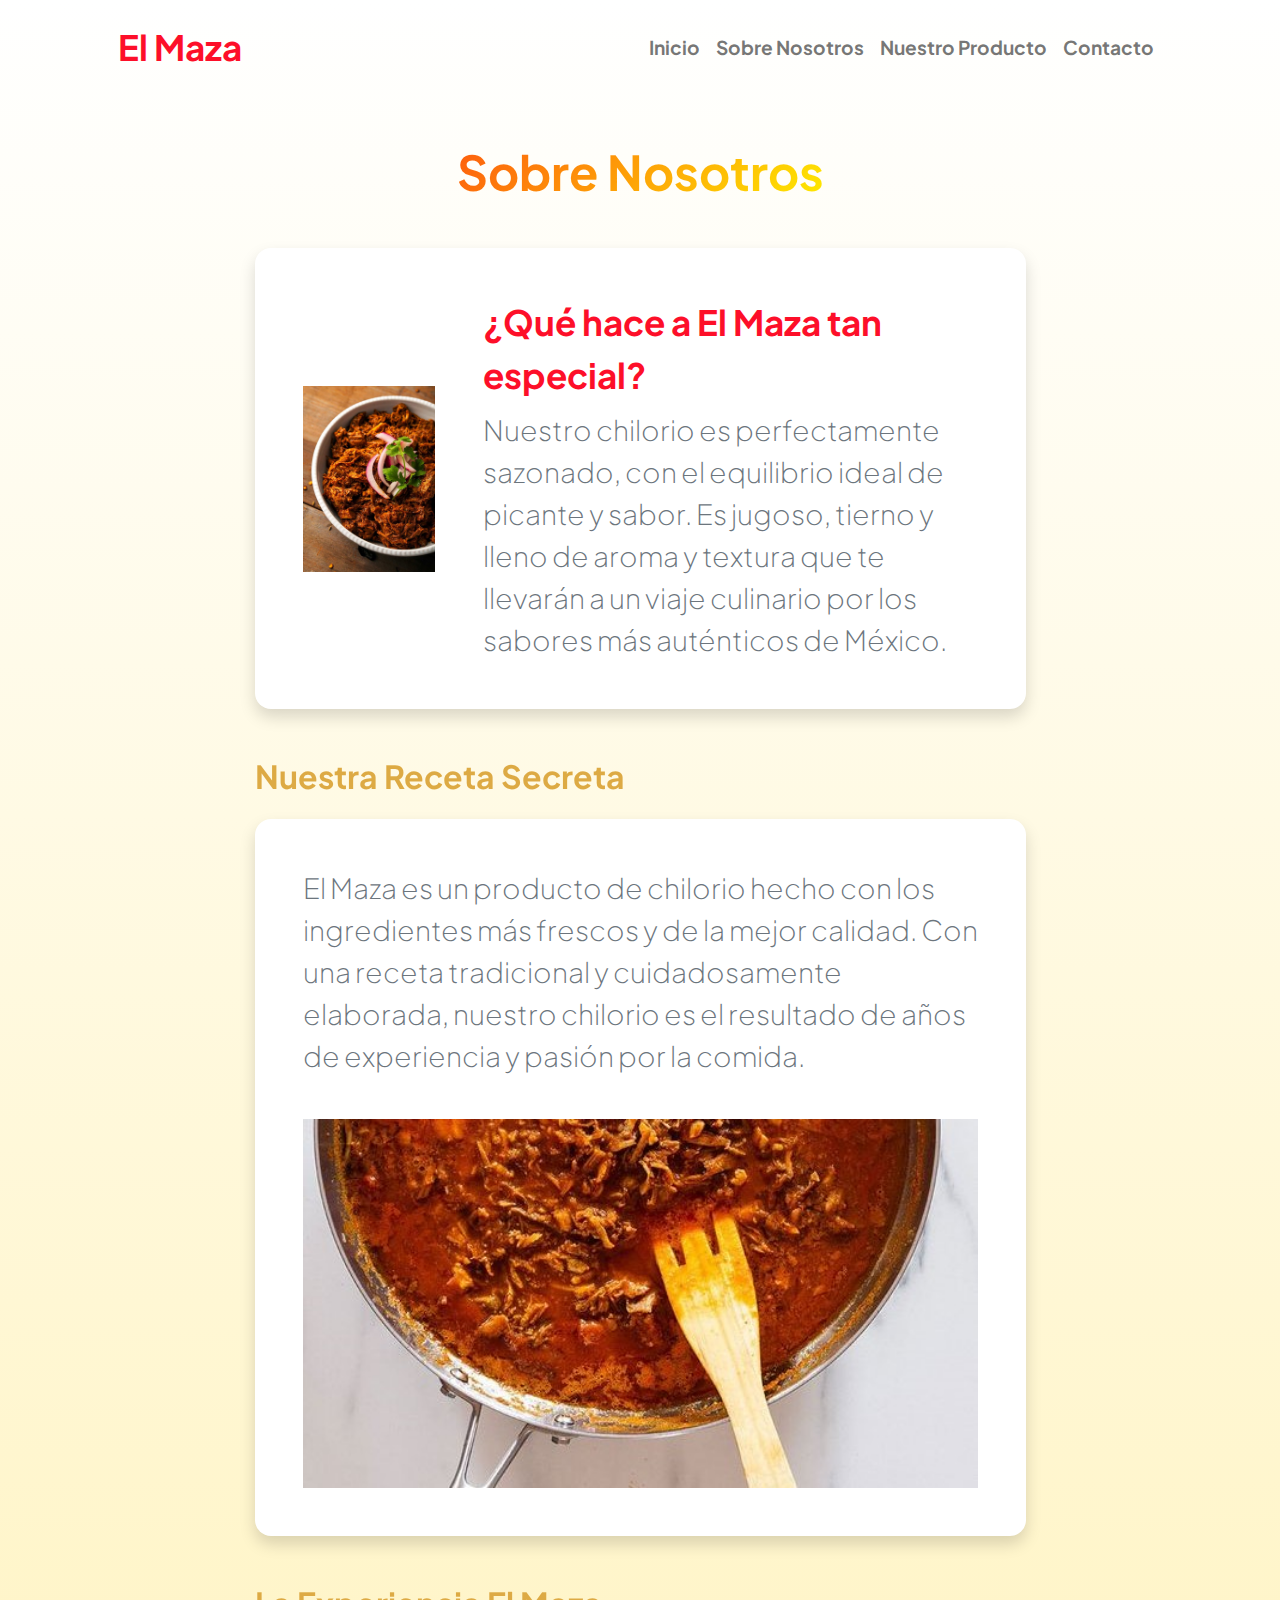
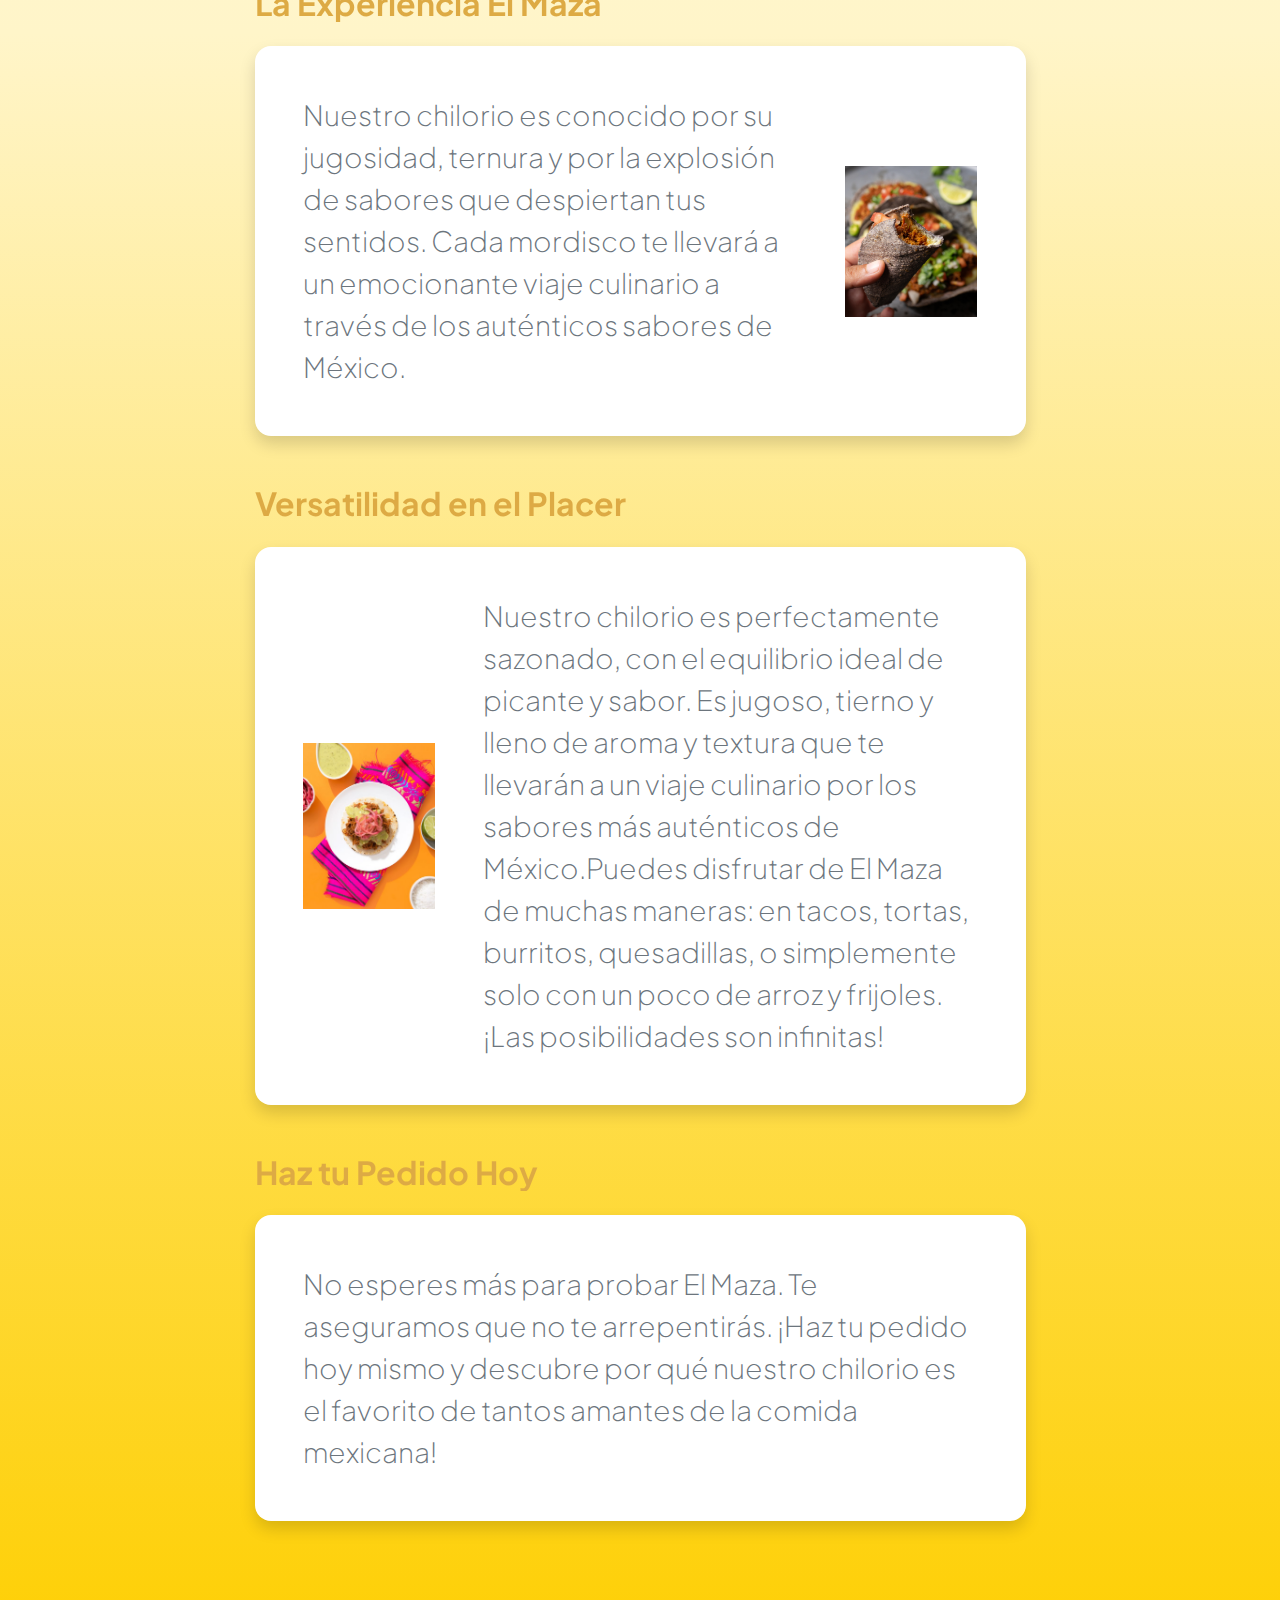
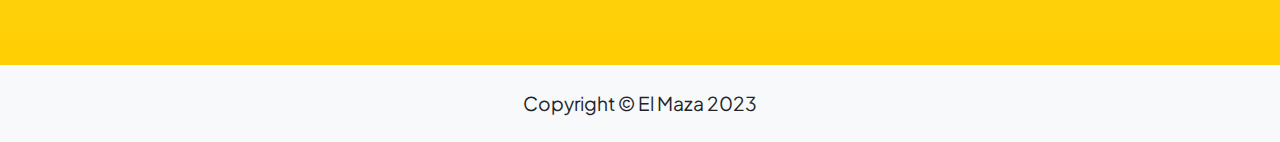
<file: resume.html>
<!DOCTYPE html>
<html lang="en">
    <head>
        <meta charset="utf-8" />
        <meta name="viewport" content="width=device-width, initial-scale=1, shrink-to-fit=no" />
        <meta name="description" content="" />
        <meta name="author" content="" />
        <title>Sobre Nosotros - El Maza</title>
        <!-- Favicon-->
        <link rel="icon" href="Logo.ico" type="image/x-icon">
        <link rel="shortcut icon" href="assets/Logo.ico" type="image/x-icon">
        <!-- Custom Google font-->
        <link rel="preconnect" href="https://fonts.googleapis.com" />
        <link rel="preconnect" href="https://fonts.gstatic.com" crossorigin />
        <link href="https://fonts.googleapis.com/css2?family=Plus+Jakarta+Sans:wght@100;200;300;400;500;600;700;800;900&amp;display=swap" rel="stylesheet" />
        <!-- Bootstrap icons-->
        <link href="https://cdn.jsdelivr.net/npm/bootstrap-icons@1.8.1/font/bootstrap-icons.css" rel="stylesheet" />
        <!-- Core theme CSS (includes Bootstrap)-->
        <link href="css/styles.css" rel="stylesheet" />
    </head>
    <body class="d-flex flex-column h-100 bg-light">
        <main class="flex-shrink-sobrenosotros">
            <!-- Navigation-->
            <nav class="navbar navbar-expand-lg navbar-light bg-white py-3">
                <div class="container px-5">
                    <a class="navbar-brand" href="index.html"><span class="fw-bolder text-primary">El Maza</span></a>
                    <button class="navbar-toggler" type="button" data-bs-toggle="collapse" data-bs-target="#navbarSupportedContent" aria-controls="navbarSupportedContent" aria-expanded="false" aria-label="Toggle navigation"><span class="navbar-toggler-icon"></span></button>
                    <div class="collapse navbar-collapse" id="navbarSupportedContent">
                        <ul class="navbar-nav ms-auto mb-2 mb-lg-0 small fw-bolder">
                            <li class="nav-item"><a class="nav-link" href="index.html">Inicio</a></li>
                            <li class="nav-item"><a class="nav-link" href="resume.html">Sobre Nosotros</a></li>
                            <li class="nav-item"><a class="nav-link" href="projects.html">Nuestro Producto</a></li>
                            <li class="nav-item"><a class="nav-link" href="contact.html">Contacto</a></li>
                        </ul>
                    </div>
                </div>
            </nav>
            <!-- Page Content-->
            <div class="container px-5 my-5">
                <div class="text-center mb-5">
                    <h1 class="display-5 fw-bolder mb-0"><span class="text-gradient d-inline">Sobre Nosotros</span></h1>
                </div>
                <div class="row gx-5 justify-content-center">
                    <div class="col-lg-11 col-xl-9 col-xxl-8">
                        <!-- Experience Section-->
                        <section>
                            <!-- Experience Card 2-->
                            <div class="card shadow border-0 rounded-4 mb-5">
                                <div class="card-body p-5">
                                    <div class="row align-items-center gx-5">
                                        <div class="col-lg-3 text-center text-lg-start mb-4 mb-lg-0">
                                            <img src="assets/plato.jpg" alt="Imagen del plato" class="img-fluid">
                                        </div>
                                        <div class="col-lg-9 sobre-nosotros">
                                            <div class="text-primary fw-bolder mb-2">¿Qué hace a El Maza tan especial? </div>
                                            <div class="fs-3 fw-light text-muted">Nuestro chilorio es perfectamente sazonado, con el equilibrio ideal de picante y sabor. Es jugoso, tierno y lleno de aroma y textura que te llevarán a un viaje culinario por los sabores más auténticos de México.</div>
                                        </div>
                                    </div>
                                </div>
                            </div>                            
                        </section>
                        <!-- Education Section-->
                        <section>
                            <h2 class="text-secondary fw-bolder mb-4">Nuestra Receta Secreta</h2>
                            <!-- Education Card 1-->
                            <div class="card shadow border-0 rounded-4 mb-5">
                                <div class="card-body p-5">
                                    <div class="row align-items-center gx-5">
                                        <div class="sobre-nosotros fs-3 fw-light text-muted">El Maza es un producto de chilorio hecho con los ingredientes más frescos y de la mejor calidad. Con una receta tradicional y cuidadosamente elaborada, nuestro chilorio es el resultado de años de experiencia y pasión por la comida.<br><br></div>
                                        <img src="assets/receta.jpg" class="img-fluid">
                                  </div>
                                </div>
                            </div>
                            <h2 class="text-secondary fw-bolder mb-4">La Experiencia El Maza</h2>
                            <!-- Education Card 2-->
                            <div class="card shadow border-0 rounded-4 mb-5">
                                <div class="card-body p-5">
                                    <div class="row align-items-center gx-5">
                                        <div class="col-lg-9 sobre-nosotros">
                                            <div class="fs-3 fw-light text-muted">Nuestro chilorio es conocido por su jugosidad, ternura y por la explosión de sabores que despiertan tus sentidos. Cada mordisco te llevará a un emocionante viaje culinario a través de los auténticos sabores de México.</div>
                                        </div>
                                        <div class="col-lg-3 text-center text-lg-start mb-4 mb-lg-0">
                                            <img src="assets/mordisco.png" alt="Imagen de plato con chilorio" class="img-fluid">
                                        </div>
                                    </div>
                                </div>
                            </div>
                            <h2 class="text-secondary fw-bolder mb-4">Versatilidad en el Placer</h2>
                            <div class="card shadow border-0 rounded-4 mb-5">
                                <div class="card-body p-5">
                                    <div class="row align-items-center gx-5">
                                        <div class="col-lg-3 text-center text-lg-start mb-4 mb-lg-0">
                                            <img src="assets/taco.jpg" alt="Imagen del plato" class="img-fluid">
                                        </div>
                                        <div class="col-lg-9 sobre-nosotros">
                                            <div class="fs-3 fw-light text-muted">Nuestro chilorio es perfectamente sazonado, con el equilibrio ideal de picante y sabor. Es jugoso, tierno y lleno de aroma y textura que te llevarán a un viaje culinario por los sabores más auténticos de México.Puedes disfrutar de El Maza de muchas maneras: en tacos, tortas, burritos, quesadillas, o simplemente solo con un poco de arroz y frijoles. ¡Las posibilidades son infinitas!</div>
                                        </div>
                                    </div>
                                </div>
                            </div>                   
                            <h2 class="text-secondary fw-bolder mb-4">Haz tu Pedido Hoy</h2>
                            <!-- Education Card 2-->
                            <div class="card shadow border-0 rounded-4 mb-5">
                                <div class="card-body p-5">
                                    <div class="row align-items-center gx-5">
                                        <div class="sobre-nosotros fs-3 fw-light text-muted">No esperes más para probar El Maza. Te aseguramos que no te arrepentirás. ¡Haz tu pedido hoy mismo y descubre por qué nuestro chilorio es el favorito de tantos amantes de la comida mexicana!</div>
                                    </div>
                                </div>
                            </div>

                        </section>
                        <!-- Divider-->
                        <div class="pb-5"></div>
                        <!-- Skills Section-->
                    </div>
                </div>
            </div>
        </main>
        <!-- Footer-->
        <footer class="bg-white py-4 mt-auto">
            <div class="container px-5">
                <div class="row align-items-center justify-content-between flex-column flex-sm-row">
                    <div class="col-auto"><div class="small m-0">Copyright &copy; El Maza 2023</div></div>
                </div>
            </div>
        </footer>
        <!-- Bootstrap core JS-->
        <script src="https://cdn.jsdelivr.net/npm/bootstrap@5.2.3/dist/js/bootstrap.bundle.min.js"></script>
        <!-- Core theme JS-->
        <script src="js/scripts.js"></script>
    </body>
</html>
</file>
